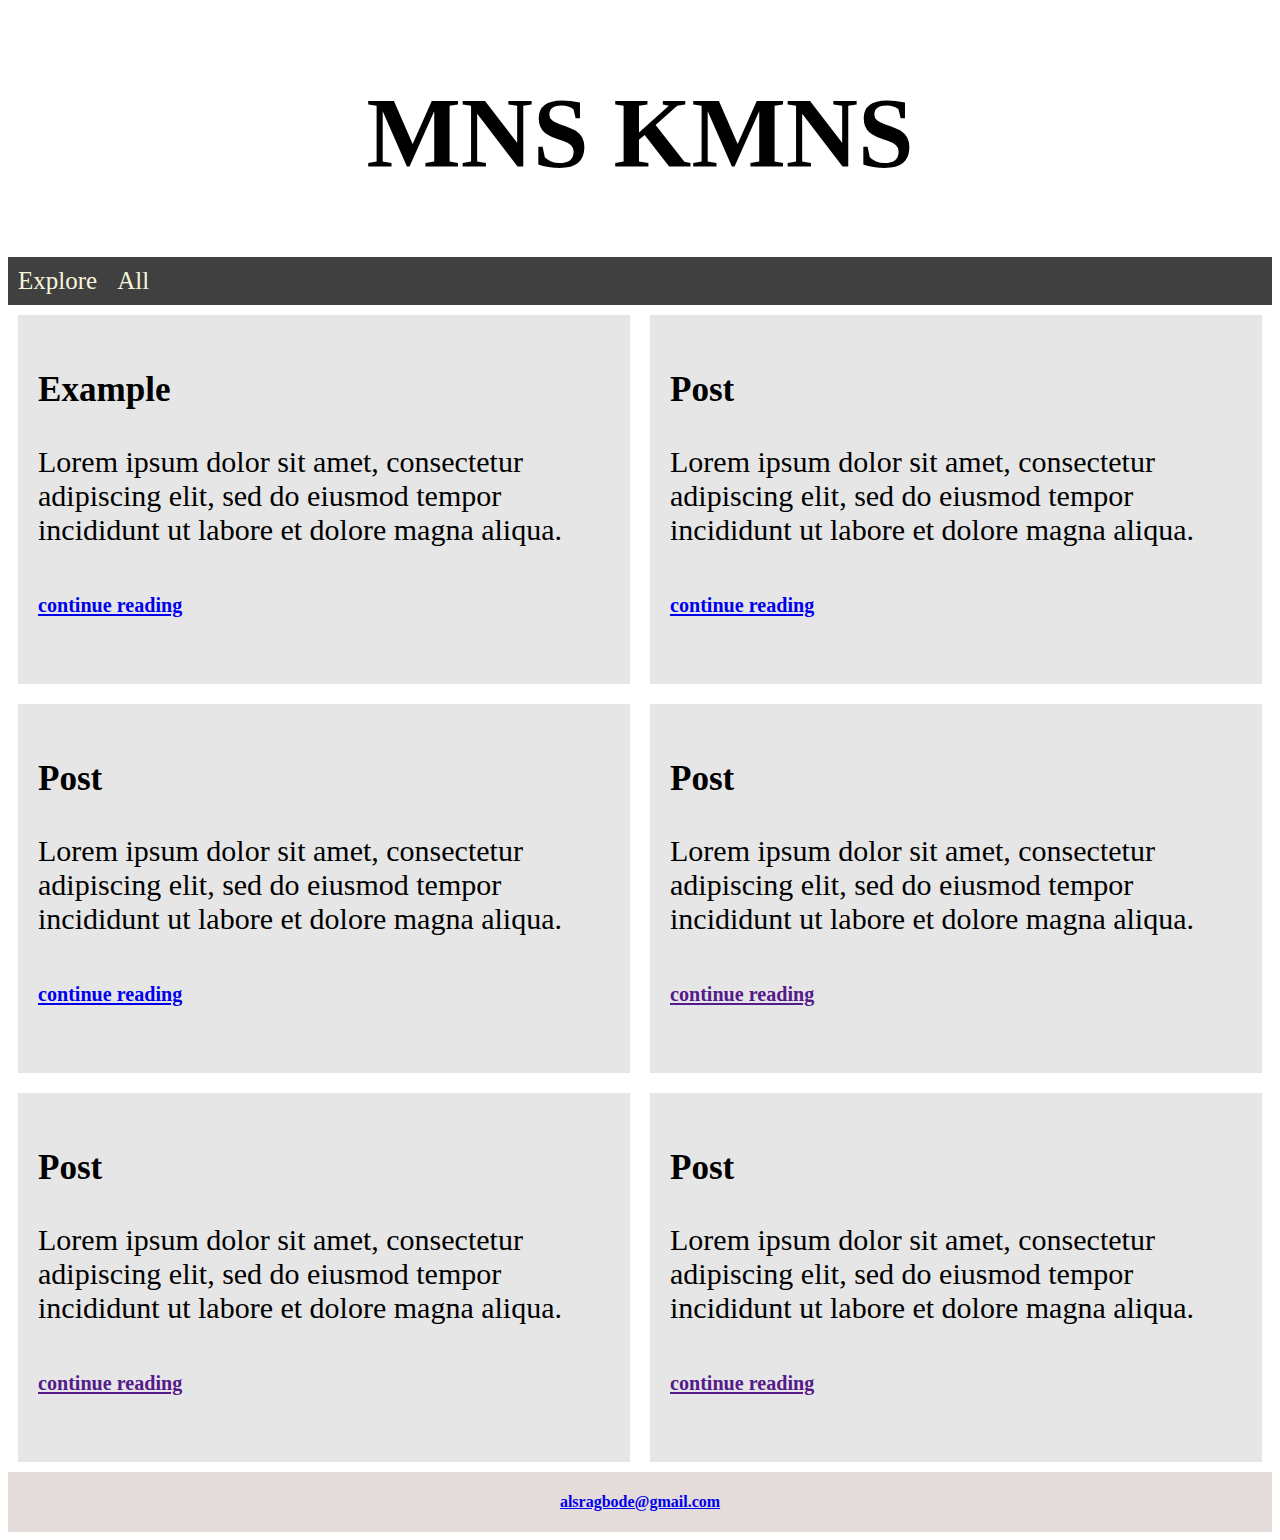
<file: index.html>
<!DOCTYPE html>
<html lang="en">
<head>
    <meta charset="UTF-8">
    <meta name="viewport" content="width=device-width, initial-scale=1.0">
    <title>Document</title>

    <link rel="stylesheet" href="assets/css/main.css">
</head>
<body>
    <header>
        <h1>MNS KMNS</h1>
    </header>
    
    <nav>
        <a href="">Explore</a>
        <a href="">All</a>
    </nav>
    
    <div>
        <div id="cards">
            <div>
                <h3>Example</h3>
                <p>Lorem ipsum dolor sit amet, consectetur adipiscing elit, sed do eiusmod tempor incididunt ut labore et dolore magna aliqua.</p>
                <h6><a href="blog-post/example_blog.html">continue reading</a></h6>
            </div>
            <div>
                <h3>Post</h3>
                <p>Lorem ipsum dolor sit amet, consectetur adipiscing elit, sed do eiusmod tempor incididunt ut labore et dolore magna aliqua.</p>
                <h6><a href="https://www.youtube.com/watch?v=0FZUwL9JiJM">continue reading</a></h6>
            </div>
            <div>
                <h3>Post</h3>
                <p>Lorem ipsum dolor sit amet, consectetur adipiscing elit, sed do eiusmod tempor incididunt ut labore et dolore magna aliqua.</p>
                <h6><a href="https://www.youtube.com/watch?v=HPBbsEbCcbU">continue reading</a></h6>
            </div>
            <div>
                <h3>Post</h3>
                <p>Lorem ipsum dolor sit amet, consectetur adipiscing elit, sed do eiusmod tempor incididunt ut labore et dolore magna aliqua.</p>
                <h6><a href="">continue reading</a></h6>
            </div>
            <div>
                <h3>Post</h3>
                <p>Lorem ipsum dolor sit amet, consectetur adipiscing elit, sed do eiusmod tempor incididunt ut labore et dolore magna aliqua.</p>
                <h6><a href="">continue reading</a></h6>
            </div>
            <div>
                <h3>Post</h3>
                <p>Lorem ipsum dolor sit amet, consectetur adipiscing elit, sed do eiusmod tempor incididunt ut labore et dolore magna aliqua.</p>
                <h6><a href="">continue reading</a></h6>
            </div>
        </div>        
    </div>
    
    <footer>
        <h4><a href="mailto:alsragbode@gmail.com">alsragbode@gmail.com</a></h4>
    </footer>
</body>
</html>
</file>
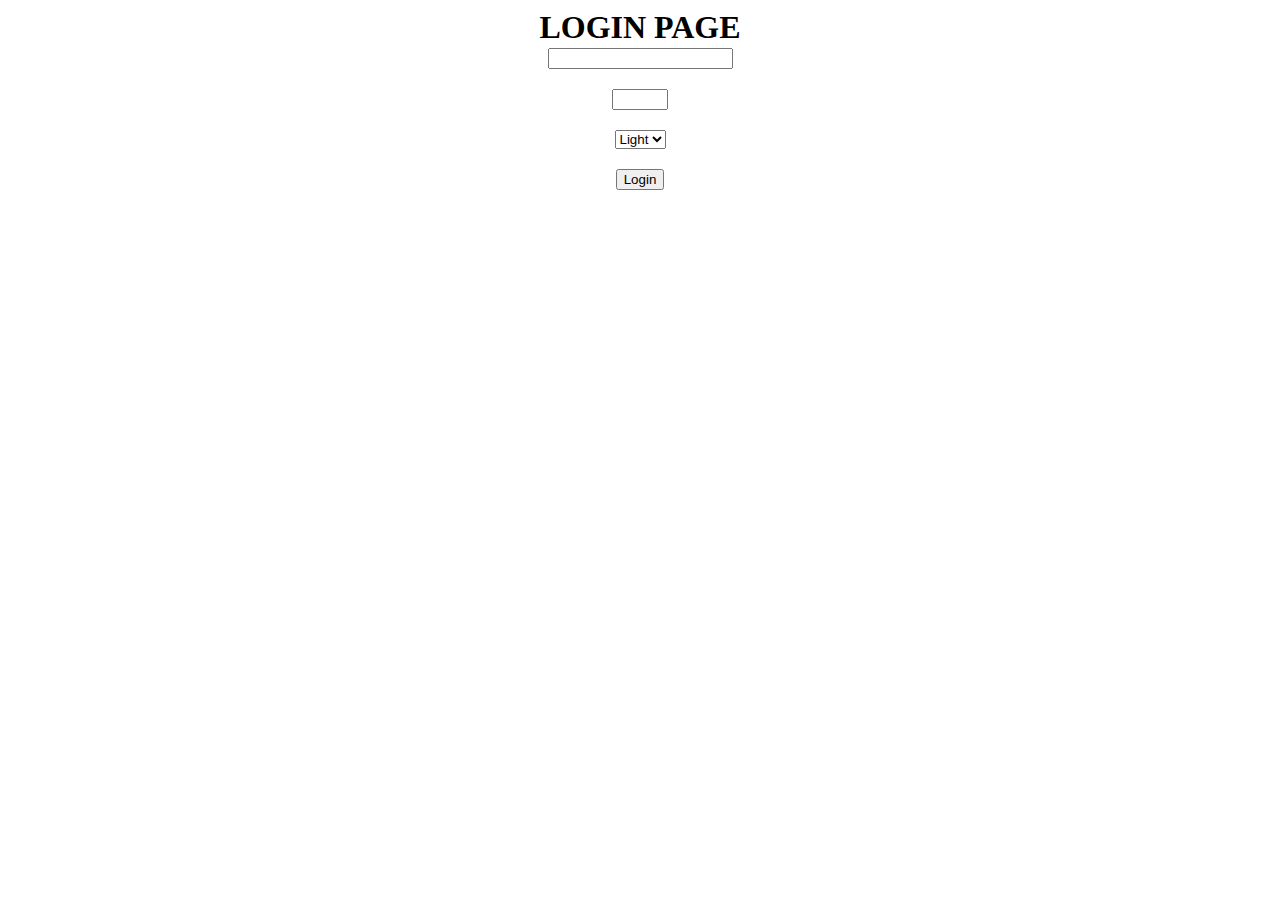
<file: kidcalc/index.html>
<!DOCTYPE html>
<html lang="en">
<head>
    <meta charset="UTF-8">
    <meta name="viewport" content="width=device-width, initial-scale=1.0">
    <title>Login</title>
    <link rel="stylesheet" href="assets/css/index.css">
</head>
<body>
    <div id="content">
        <h1>LOGIN PAGE</h1>
        <input type="text" id="name-input">
        <br>
        <input type="number" min="14" max="80" id="birth-input">
        <br>
        <select name="" id="theme-input">
            <option value="light">Light</option>
            <option value="dark">Dark</option>
            <option value="blue">Blue</option>
        </select>
        <br>
        <button id="login-btn">Login</button>
    </div>

    <script src="assets/script/index.js"></script>
</body>
</html>
</file>
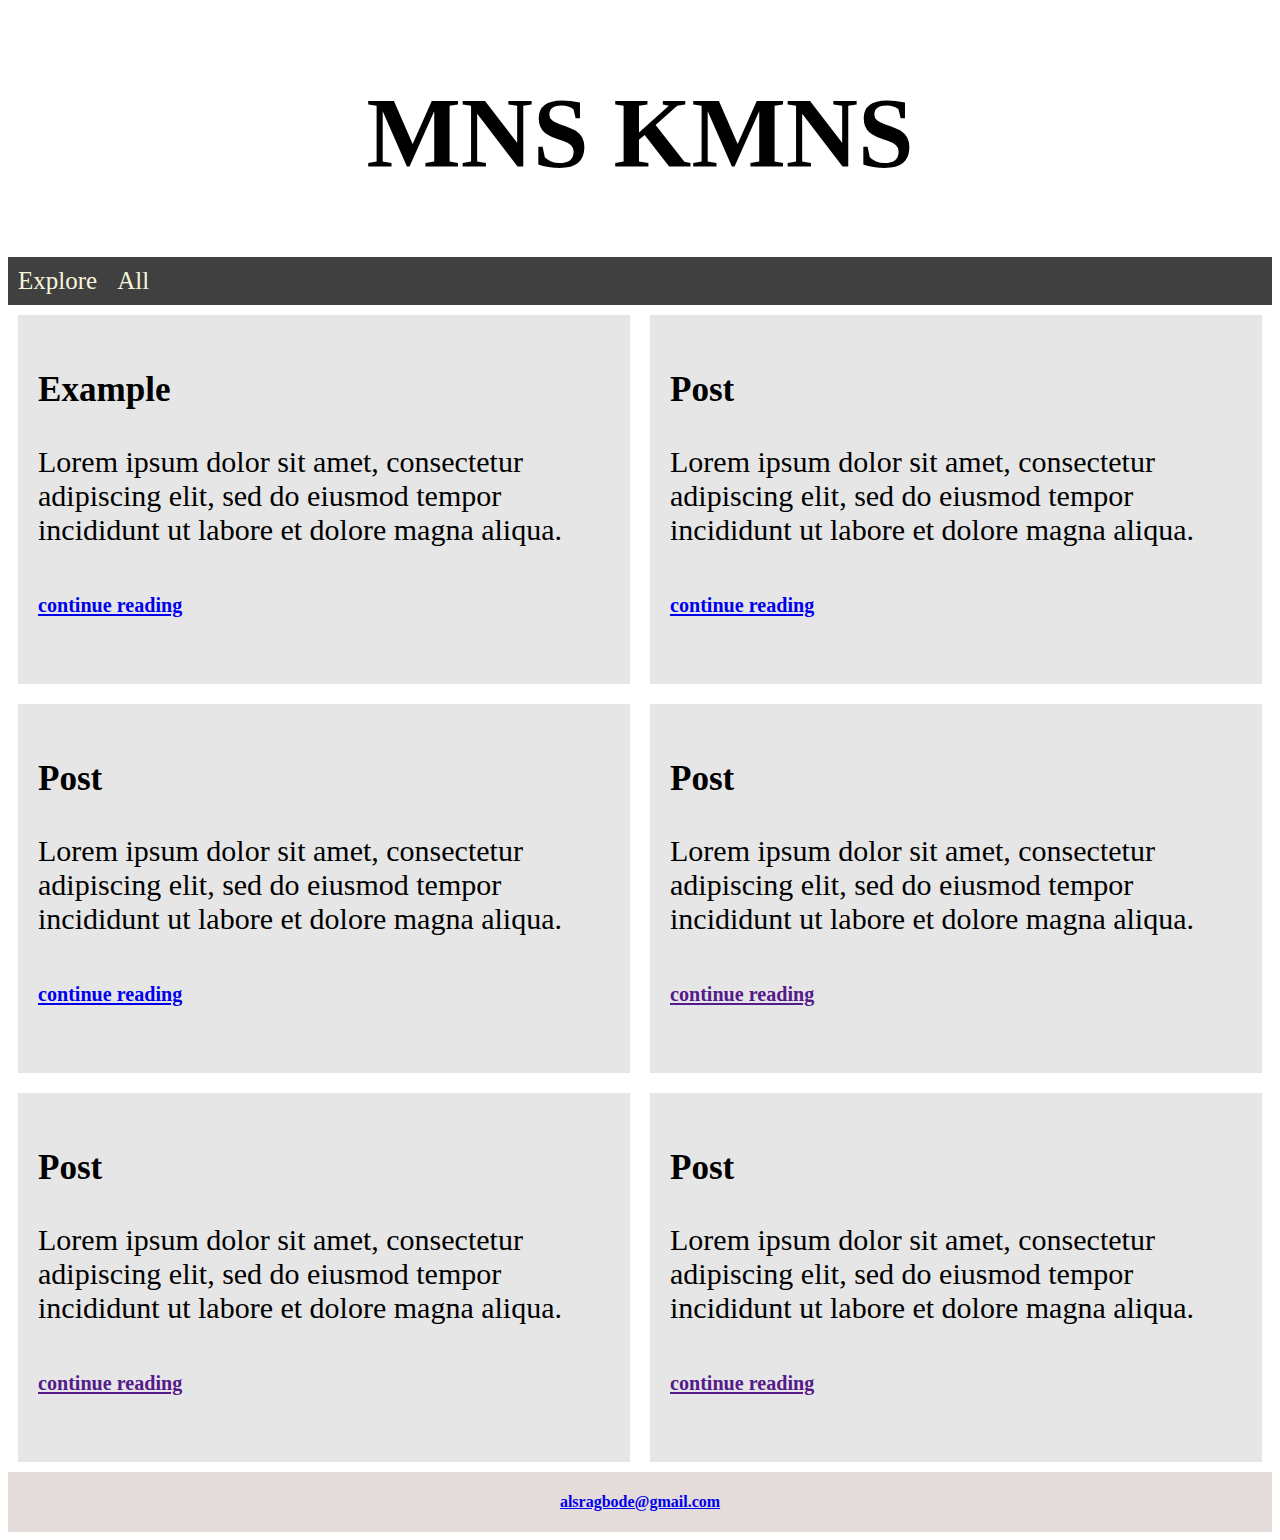
<file: blog/src/index.html>
<!DOCTYPE html>
<html lang="en">
<head>
    <meta charset="UTF-8">
    <meta name="viewport" content="width=device-width, initial-scale=1.0">
    <title>Document</title>

    <link rel="stylesheet" href="style/index.css">
</head>
<body>
    <header>
        <h1>MNS KMNS</h1>
    </header>
    
    <nav>
        <a href="">Explore</a>
        <a href="">All</a>
    </nav>
    
    <div>
        <div id="cards">
            <div>
                <h3>Example</h3>
                <p>Lorem ipsum dolor sit amet, consectetur adipiscing elit, sed do eiusmod tempor incididunt ut labore et dolore magna aliqua.</p>
                <h6><a href="page/example_blog.html">continue reading</a></h6>
            </div>
            <div>
                <h3>Post</h3>
                <p>Lorem ipsum dolor sit amet, consectetur adipiscing elit, sed do eiusmod tempor incididunt ut labore et dolore magna aliqua.</p>
                <h6><a href="https://www.youtube.com/watch?v=0FZUwL9JiJM">continue reading</a></h6>
            </div>
            <div>
                <h3>Post</h3>
                <p>Lorem ipsum dolor sit amet, consectetur adipiscing elit, sed do eiusmod tempor incididunt ut labore et dolore magna aliqua.</p>
                <h6><a href="https://www.youtube.com/watch?v=HPBbsEbCcbU">continue reading</a></h6>
            </div>
            <div>
                <h3>Post</h3>
                <p>Lorem ipsum dolor sit amet, consectetur adipiscing elit, sed do eiusmod tempor incididunt ut labore et dolore magna aliqua.</p>
                <h6><a href="">continue reading</a></h6>
            </div>
            <div>
                <h3>Post</h3>
                <p>Lorem ipsum dolor sit amet, consectetur adipiscing elit, sed do eiusmod tempor incididunt ut labore et dolore magna aliqua.</p>
                <h6><a href="">continue reading</a></h6>
            </div>
            <div>
                <h3>Post</h3>
                <p>Lorem ipsum dolor sit amet, consectetur adipiscing elit, sed do eiusmod tempor incididunt ut labore et dolore magna aliqua.</p>
                <h6><a href="">continue reading</a></h6>
            </div>
        </div>        
    </div>
    
    <footer>
        <h4><a href="mailto:alsragbode@gmail.com">alsragbode@gmail.com</a></h4>
    </footer>
</body>
</html>
</file>
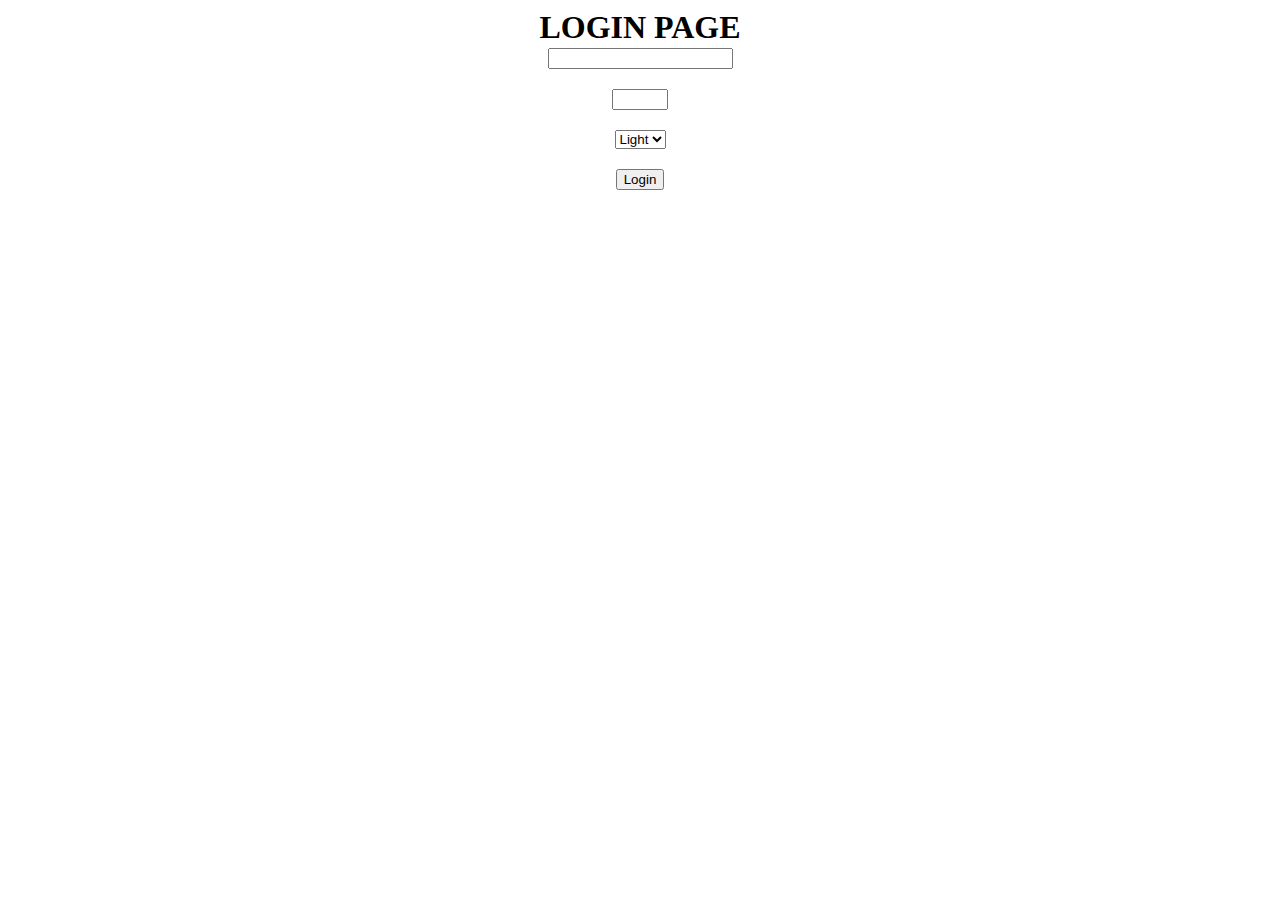
<file: kidcalc/src/index.html>
<!DOCTYPE html>
<html lang="en">
<head>
    <meta charset="UTF-8">
    <meta name="viewport" content="width=device-width, initial-scale=1.0">
    <title>Login</title>
    <link rel="stylesheet" href="style/index.css">
</head>
<body>
    <div id="content">
        <h1>LOGIN PAGE</h1>
        <input type="text" id="name-input">
        <br>
        <input type="number" min="14" max="80" id="birth-input">
        <br>
        <select name="" id="theme-input">
            <option value="light">Light</option>
            <option value="dark">Dark</option>
            <option value="blue">Blue</option>
        </select>
        <br>
        <button id="login-btn">Login</button>
    </div>

    <script type="module" src="script/index.js"></script>
</body>
</html>
</file>
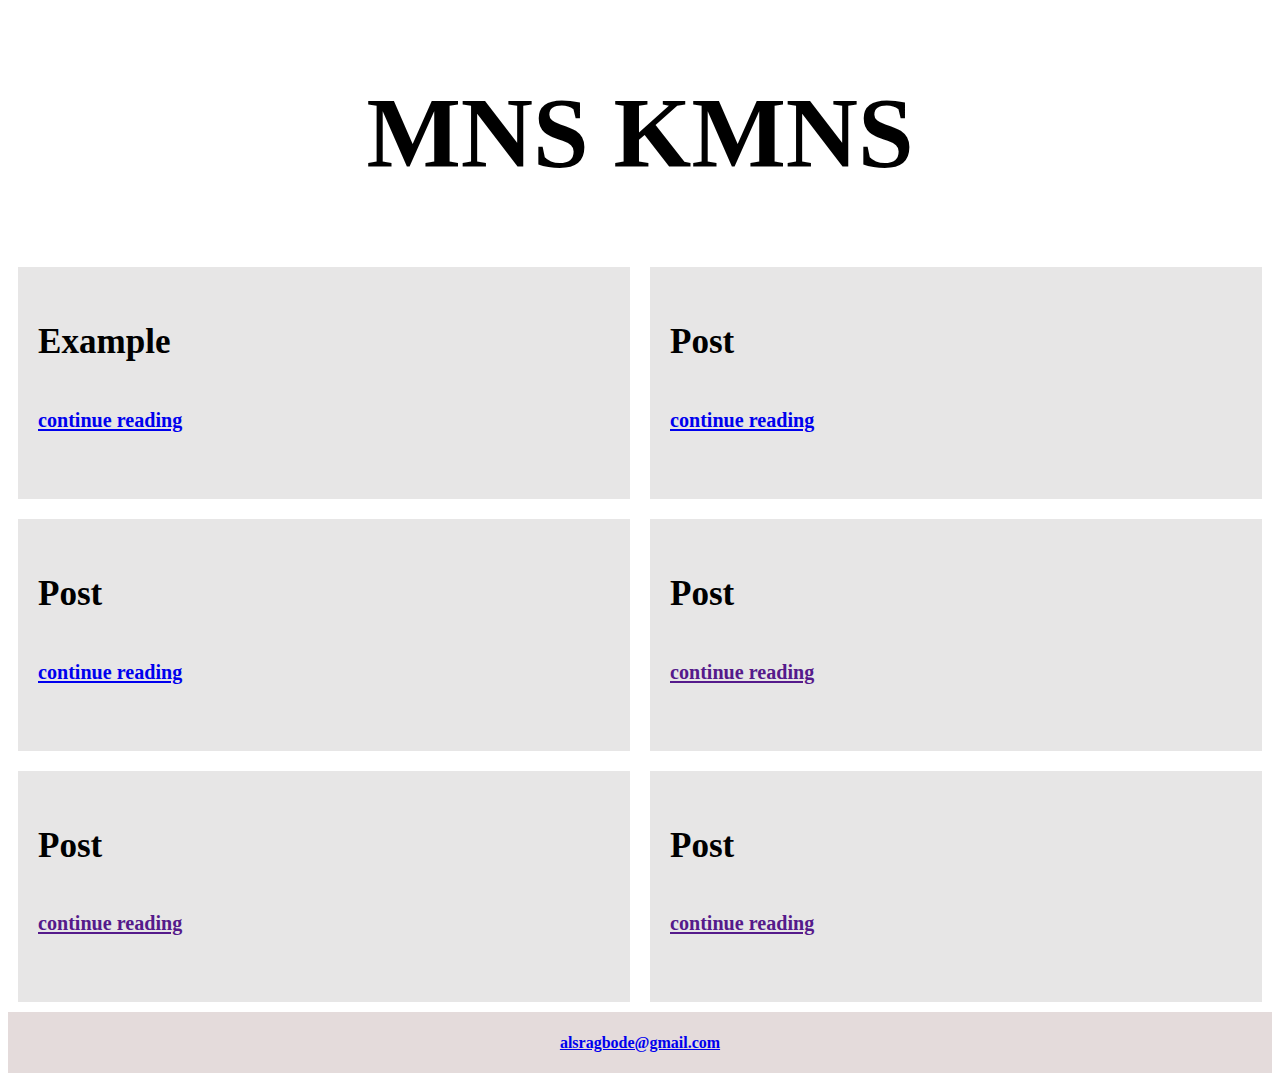
<file: blog/src/page/index.html>
<!DOCTYPE html>
<html lang="en">
<head>
    <meta charset="UTF-8">
    <meta name="viewport" content="width=device-width, initial-scale=1.0">
    <title>Document</title>

    <link rel="stylesheet" href="../style/index.css">
</head>
<body>
    <header>
        <h1>MNS KMNS</h1>
    </header>

    <div>
        <div id="cards">
            <div>
                <h3>Example</h3>
                <h6><a href="example_blog.html">continue reading</a></h6>
            </div>
            <div>
                <h3>Post</h3>
                <h6><a href="https://www.youtube.com/watch?v=0FZUwL9JiJM">continue reading</a></h6>
            </div>
            <div>
                <h3>Post</h3>
                <h6><a href="https://www.youtube.com/watch?v=HPBbsEbCcbU">continue reading</a></h6>
            </div>
            <div>
                <h3>Post</h3>
                <h6><a href="">continue reading</a></h6>
            </div>
            <div>
                <h3>Post</h3>
                <h6><a href="">continue reading</a></h6>
            </div>
            <div>
                <h3>Post</h3>
                <h6><a href="">continue reading</a></h6>
            </div>
        </div>        
    </div>

    <footer>
        <h4><a href="mailto:alsragbode@gmail.com">alsragbode@gmail.com</a></h4>
    </footer>
</body>
</html>
</file>
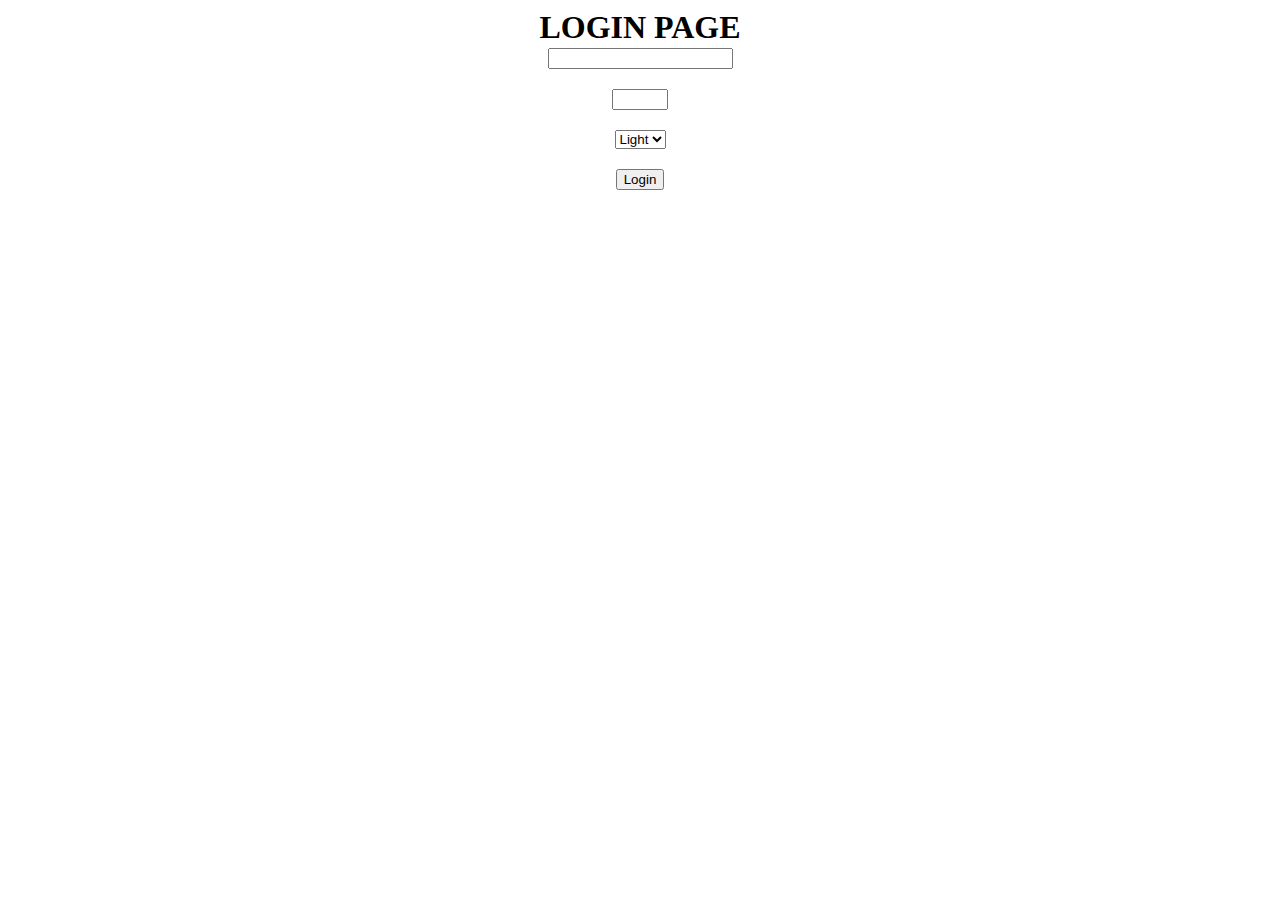
<file: kidcalc/src/page/index.html>
<!DOCTYPE html>
<html lang="en">
<head>
    <meta charset="UTF-8">
    <meta name="viewport" content="width=device-width, initial-scale=1.0">
    <title>Login</title>
    <link rel="stylesheet" href="../style/index.css">
</head>
<body>
    <div id="content">
        <h1>LOGIN PAGE</h1>
        <input type="text" id="name-input">
        <br>
        <input type="number" min="14" max="80" id="birth-input">
        <br>
        <select name="" id="theme-input">
            <option value="light">Light</option>
            <option value="dark">Dark</option>
        </select>
        <br>
        <button id="login-btn">Login</button>
    </div>

    <script type="module" src="../script/index.js"></script>
</body>
</html>
</file>
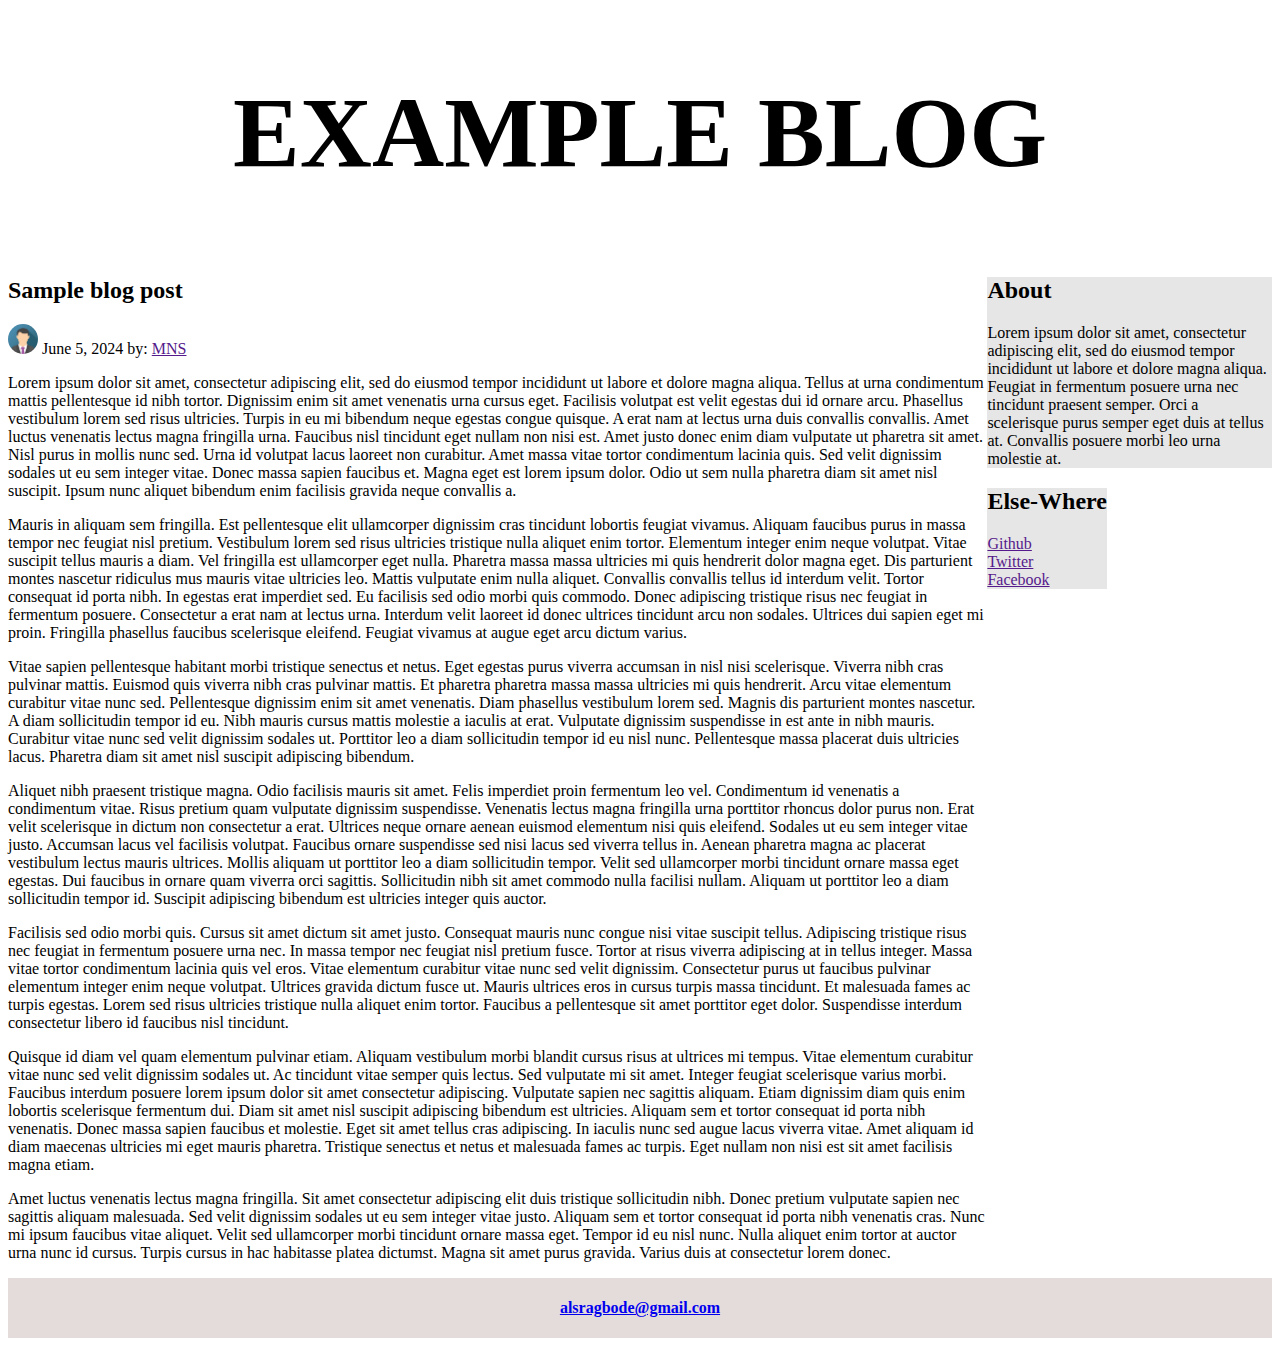
<file: blog-post/example_blog.html>
<!DOCTYPE html>
<html lang="en">
<head>
    <meta charset="UTF-8">
    <meta name="viewport" content="width=device-width, initial-scale=1.0">
    <title>Example Blog</title>

    <link rel="stylesheet" href="../assets/css/main.css">
</head>
<body>
    <header>
        <h1>EXAMPLE BLOG</h1>
    </header>

    <div>
        <div id="main-body">
            <div id="content">
                <h2>Sample blog post</h2>
                <div id="writer">
                    <img src="../assets/img/img_avatar.png" id="writer-avatar">
                    <p>June 5, 2024</p>
                    <p>by: <a href="">MNS</a></p>
                </div>
                <div id="text">
                    <p>Lorem ipsum dolor sit amet, consectetur adipiscing elit, sed do eiusmod tempor incididunt ut labore et dolore magna aliqua. Tellus at urna condimentum mattis pellentesque id nibh tortor. Dignissim enim sit amet venenatis urna cursus eget. Facilisis volutpat est velit egestas dui id ornare arcu. Phasellus vestibulum lorem sed risus ultricies. Turpis in eu mi bibendum neque egestas congue quisque. A erat nam at lectus urna duis convallis convallis. Amet luctus venenatis lectus magna fringilla urna. Faucibus nisl tincidunt eget nullam non nisi est. Amet justo donec enim diam vulputate ut pharetra sit amet. Nisl purus in mollis nunc sed. Urna id volutpat lacus laoreet non curabitur. Amet massa vitae tortor condimentum lacinia quis. Sed velit dignissim sodales ut eu sem integer vitae. Donec massa sapien faucibus et. Magna eget est lorem ipsum dolor. Odio ut sem nulla pharetra diam sit amet nisl suscipit. Ipsum nunc aliquet bibendum enim facilisis gravida neque convallis a.</p>
                    <p>Mauris in aliquam sem fringilla. Est pellentesque elit ullamcorper dignissim cras tincidunt lobortis feugiat vivamus. Aliquam faucibus purus in massa tempor nec feugiat nisl pretium. Vestibulum lorem sed risus ultricies tristique nulla aliquet enim tortor. Elementum integer enim neque volutpat. Vitae suscipit tellus mauris a diam. Vel fringilla est ullamcorper eget nulla. Pharetra massa massa ultricies mi quis hendrerit dolor magna eget. Dis parturient montes nascetur ridiculus mus mauris vitae ultricies leo. Mattis vulputate enim nulla aliquet. Convallis convallis tellus id interdum velit. Tortor consequat id porta nibh. In egestas erat imperdiet sed. Eu facilisis sed odio morbi quis commodo. Donec adipiscing tristique risus nec feugiat in fermentum posuere. Consectetur a erat nam at lectus urna. Interdum velit laoreet id donec ultrices tincidunt arcu non sodales. Ultrices dui sapien eget mi proin. Fringilla phasellus faucibus scelerisque eleifend. Feugiat vivamus at augue eget arcu dictum varius.</p>
                    <p>Vitae sapien pellentesque habitant morbi tristique senectus et netus. Eget egestas purus viverra accumsan in nisl nisi scelerisque. Viverra nibh cras pulvinar mattis. Euismod quis viverra nibh cras pulvinar mattis. Et pharetra pharetra massa massa ultricies mi quis hendrerit. Arcu vitae elementum curabitur vitae nunc sed. Pellentesque dignissim enim sit amet venenatis. Diam phasellus vestibulum lorem sed. Magnis dis parturient montes nascetur. A diam sollicitudin tempor id eu. Nibh mauris cursus mattis molestie a iaculis at erat. Vulputate dignissim suspendisse in est ante in nibh mauris. Curabitur vitae nunc sed velit dignissim sodales ut. Porttitor leo a diam sollicitudin tempor id eu nisl nunc. Pellentesque massa placerat duis ultricies lacus. Pharetra diam sit amet nisl suscipit adipiscing bibendum.</p>
                    <p>Aliquet nibh praesent tristique magna. Odio facilisis mauris sit amet. Felis imperdiet proin fermentum leo vel. Condimentum id venenatis a condimentum vitae. Risus pretium quam vulputate dignissim suspendisse. Venenatis lectus magna fringilla urna porttitor rhoncus dolor purus non. Erat velit scelerisque in dictum non consectetur a erat. Ultrices neque ornare aenean euismod elementum nisi quis eleifend. Sodales ut eu sem integer vitae justo. Accumsan lacus vel facilisis volutpat. Faucibus ornare suspendisse sed nisi lacus sed viverra tellus in. Aenean pharetra magna ac placerat vestibulum lectus mauris ultrices. Mollis aliquam ut porttitor leo a diam sollicitudin tempor. Velit sed ullamcorper morbi tincidunt ornare massa eget egestas. Dui faucibus in ornare quam viverra orci sagittis. Sollicitudin nibh sit amet commodo nulla facilisi nullam. Aliquam ut porttitor leo a diam sollicitudin tempor id. Suscipit adipiscing bibendum est ultricies integer quis auctor.</p>
                    <p>Facilisis sed odio morbi quis. Cursus sit amet dictum sit amet justo. Consequat mauris nunc congue nisi vitae suscipit tellus. Adipiscing tristique risus nec feugiat in fermentum posuere urna nec. In massa tempor nec feugiat nisl pretium fusce. Tortor at risus viverra adipiscing at in tellus integer. Massa vitae tortor condimentum lacinia quis vel eros. Vitae elementum curabitur vitae nunc sed velit dignissim. Consectetur purus ut faucibus pulvinar elementum integer enim neque volutpat. Ultrices gravida dictum fusce ut. Mauris ultrices eros in cursus turpis massa tincidunt. Et malesuada fames ac turpis egestas. Lorem sed risus ultricies tristique nulla aliquet enim tortor. Faucibus a pellentesque sit amet porttitor eget dolor. Suspendisse interdum consectetur libero id faucibus nisl tincidunt.</p>
                    <p>Quisque id diam vel quam elementum pulvinar etiam. Aliquam vestibulum morbi blandit cursus risus at ultrices mi tempus. Vitae elementum curabitur vitae nunc sed velit dignissim sodales ut. Ac tincidunt vitae semper quis lectus. Sed vulputate mi sit amet. Integer feugiat scelerisque varius morbi. Faucibus interdum posuere lorem ipsum dolor sit amet consectetur adipiscing. Vulputate sapien nec sagittis aliquam. Etiam dignissim diam quis enim lobortis scelerisque fermentum dui. Diam sit amet nisl suscipit adipiscing bibendum est ultricies. Aliquam sem et tortor consequat id porta nibh venenatis. Donec massa sapien faucibus et molestie. Eget sit amet tellus cras adipiscing. In iaculis nunc sed augue lacus viverra vitae. Amet aliquam id diam maecenas ultricies mi eget mauris pharetra. Tristique senectus et netus et malesuada fames ac turpis. Eget nullam non nisi est sit amet facilisis magna etiam.</p>
                    <p>Amet luctus venenatis lectus magna fringilla. Sit amet consectetur adipiscing elit duis tristique sollicitudin nibh. Donec pretium vulputate sapien nec sagittis aliquam malesuada. Sed velit dignissim sodales ut eu sem integer vitae justo. Aliquam sem et tortor consequat id porta nibh venenatis cras. Nunc mi ipsum faucibus vitae aliquet. Velit sed ullamcorper morbi tincidunt ornare massa eget. Tempor id eu nisl nunc. Nulla aliquet enim tortor at auctor urna nunc id cursus. Turpis cursus in hac habitasse platea dictumst. Magna sit amet purus gravida. Varius duis at consectetur lorem donec.</p>
                </div>
            </div>
            <div id="side-bar">
                <div id="about-section">
                    <h2>About</h2>
                    <div>
                        <p>Lorem ipsum dolor sit amet, consectetur adipiscing elit, sed do eiusmod tempor incididunt ut labore et dolore magna aliqua. Feugiat in fermentum posuere urna nec tincidunt praesent semper. Orci a scelerisque purus semper eget duis at tellus at. Convallis posuere morbi leo urna molestie at.</p>
                    </div>
                </div>
                <div id="else-where-section">
                    <h2>Else-Where</h2>
                    <div>
                        <a href="">Github</a>
                        <br>
                        <a href="">Twitter</a>
                        <br>
                        <a href="">Facebook</a>
                    </div>
                </div>
            </div>
        </div>
    </div>

    <footer>
        <h4><a href="mailto:alsragbode@gmail.com">alsragbode@gmail.com</a></h4>
    </footer>
</body>
</html>
</file>
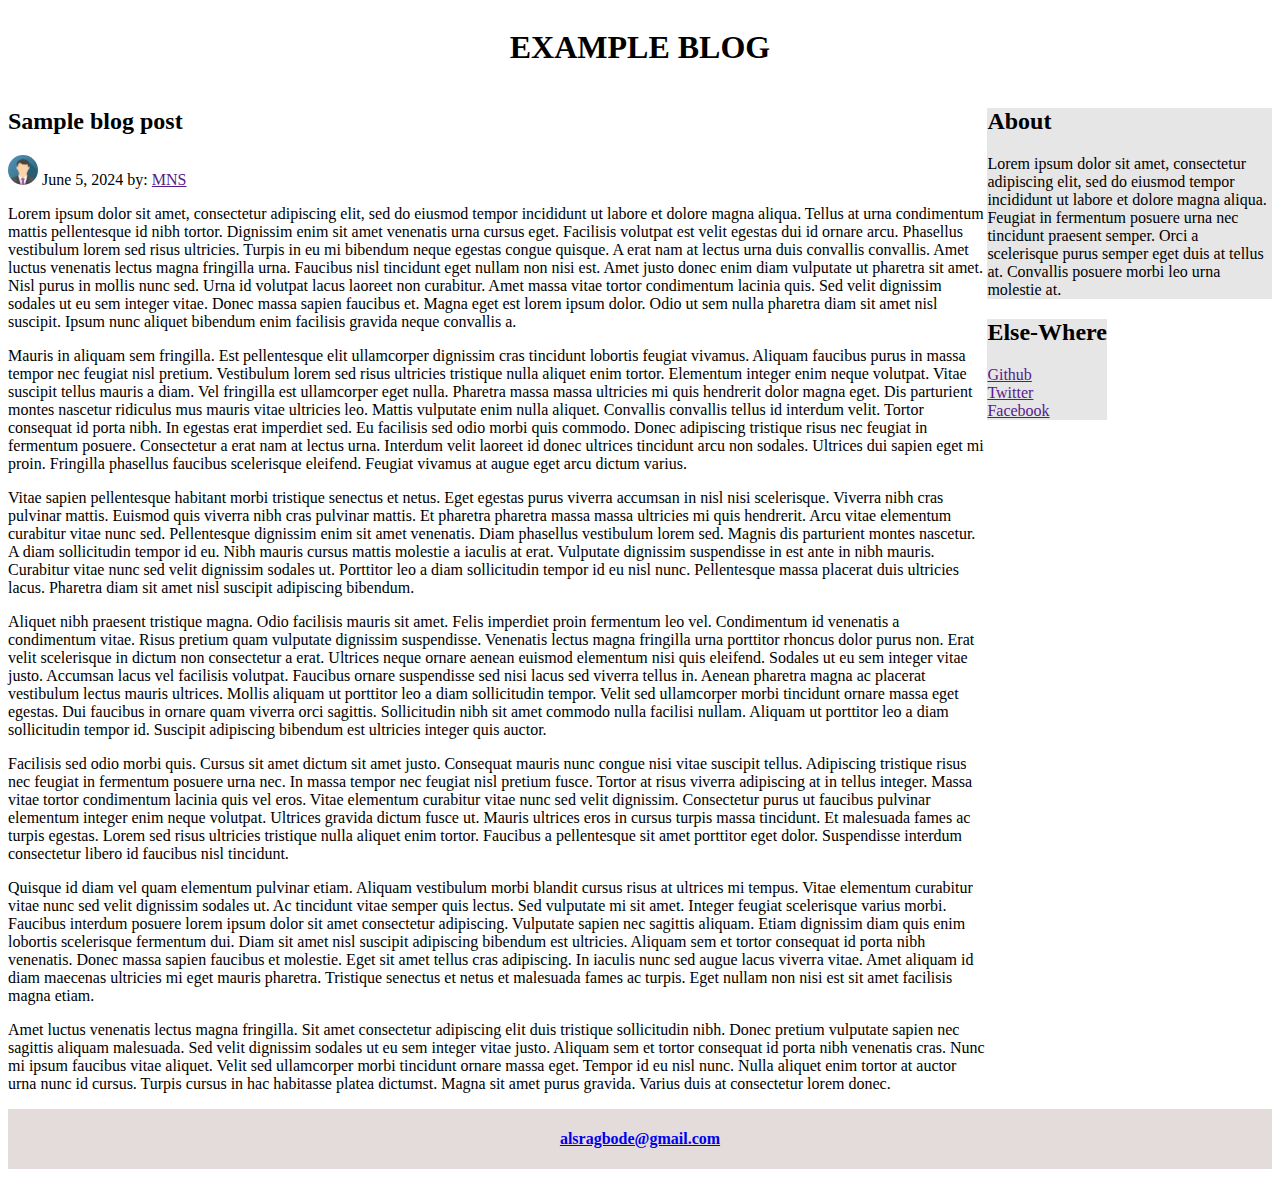
<file: blog/src/page/example_blog.html>
<!DOCTYPE html>
<html lang="en">
<head>
    <meta charset="UTF-8">
    <meta name="viewport" content="width=device-width, initial-scale=1.0">
    <title>Example Blog</title>

    <link rel="stylesheet" href="../style/example_blog.css">
</head>
<body>
    <header>
        <h1>EXAMPLE BLOG</h1>
    </header>

    <div>
        <div id="main-body">
            <div id="content">
                <h2>Sample blog post</h2>
                <div id="writer">
                    <img src="../../res/img/img_avatar.png" id="writer-avatar">
                    <p>June 5, 2024</p>
                    <p>by: <a href="">MNS</a></p>
                </div>
                <div id="text">
                    <p>Lorem ipsum dolor sit amet, consectetur adipiscing elit, sed do eiusmod tempor incididunt ut labore et dolore magna aliqua. Tellus at urna condimentum mattis pellentesque id nibh tortor. Dignissim enim sit amet venenatis urna cursus eget. Facilisis volutpat est velit egestas dui id ornare arcu. Phasellus vestibulum lorem sed risus ultricies. Turpis in eu mi bibendum neque egestas congue quisque. A erat nam at lectus urna duis convallis convallis. Amet luctus venenatis lectus magna fringilla urna. Faucibus nisl tincidunt eget nullam non nisi est. Amet justo donec enim diam vulputate ut pharetra sit amet. Nisl purus in mollis nunc sed. Urna id volutpat lacus laoreet non curabitur. Amet massa vitae tortor condimentum lacinia quis. Sed velit dignissim sodales ut eu sem integer vitae. Donec massa sapien faucibus et. Magna eget est lorem ipsum dolor. Odio ut sem nulla pharetra diam sit amet nisl suscipit. Ipsum nunc aliquet bibendum enim facilisis gravida neque convallis a.</p>
                    <p>Mauris in aliquam sem fringilla. Est pellentesque elit ullamcorper dignissim cras tincidunt lobortis feugiat vivamus. Aliquam faucibus purus in massa tempor nec feugiat nisl pretium. Vestibulum lorem sed risus ultricies tristique nulla aliquet enim tortor. Elementum integer enim neque volutpat. Vitae suscipit tellus mauris a diam. Vel fringilla est ullamcorper eget nulla. Pharetra massa massa ultricies mi quis hendrerit dolor magna eget. Dis parturient montes nascetur ridiculus mus mauris vitae ultricies leo. Mattis vulputate enim nulla aliquet. Convallis convallis tellus id interdum velit. Tortor consequat id porta nibh. In egestas erat imperdiet sed. Eu facilisis sed odio morbi quis commodo. Donec adipiscing tristique risus nec feugiat in fermentum posuere. Consectetur a erat nam at lectus urna. Interdum velit laoreet id donec ultrices tincidunt arcu non sodales. Ultrices dui sapien eget mi proin. Fringilla phasellus faucibus scelerisque eleifend. Feugiat vivamus at augue eget arcu dictum varius.</p>
                    <p>Vitae sapien pellentesque habitant morbi tristique senectus et netus. Eget egestas purus viverra accumsan in nisl nisi scelerisque. Viverra nibh cras pulvinar mattis. Euismod quis viverra nibh cras pulvinar mattis. Et pharetra pharetra massa massa ultricies mi quis hendrerit. Arcu vitae elementum curabitur vitae nunc sed. Pellentesque dignissim enim sit amet venenatis. Diam phasellus vestibulum lorem sed. Magnis dis parturient montes nascetur. A diam sollicitudin tempor id eu. Nibh mauris cursus mattis molestie a iaculis at erat. Vulputate dignissim suspendisse in est ante in nibh mauris. Curabitur vitae nunc sed velit dignissim sodales ut. Porttitor leo a diam sollicitudin tempor id eu nisl nunc. Pellentesque massa placerat duis ultricies lacus. Pharetra diam sit amet nisl suscipit adipiscing bibendum.</p>
                    <p>Aliquet nibh praesent tristique magna. Odio facilisis mauris sit amet. Felis imperdiet proin fermentum leo vel. Condimentum id venenatis a condimentum vitae. Risus pretium quam vulputate dignissim suspendisse. Venenatis lectus magna fringilla urna porttitor rhoncus dolor purus non. Erat velit scelerisque in dictum non consectetur a erat. Ultrices neque ornare aenean euismod elementum nisi quis eleifend. Sodales ut eu sem integer vitae justo. Accumsan lacus vel facilisis volutpat. Faucibus ornare suspendisse sed nisi lacus sed viverra tellus in. Aenean pharetra magna ac placerat vestibulum lectus mauris ultrices. Mollis aliquam ut porttitor leo a diam sollicitudin tempor. Velit sed ullamcorper morbi tincidunt ornare massa eget egestas. Dui faucibus in ornare quam viverra orci sagittis. Sollicitudin nibh sit amet commodo nulla facilisi nullam. Aliquam ut porttitor leo a diam sollicitudin tempor id. Suscipit adipiscing bibendum est ultricies integer quis auctor.</p>
                    <p>Facilisis sed odio morbi quis. Cursus sit amet dictum sit amet justo. Consequat mauris nunc congue nisi vitae suscipit tellus. Adipiscing tristique risus nec feugiat in fermentum posuere urna nec. In massa tempor nec feugiat nisl pretium fusce. Tortor at risus viverra adipiscing at in tellus integer. Massa vitae tortor condimentum lacinia quis vel eros. Vitae elementum curabitur vitae nunc sed velit dignissim. Consectetur purus ut faucibus pulvinar elementum integer enim neque volutpat. Ultrices gravida dictum fusce ut. Mauris ultrices eros in cursus turpis massa tincidunt. Et malesuada fames ac turpis egestas. Lorem sed risus ultricies tristique nulla aliquet enim tortor. Faucibus a pellentesque sit amet porttitor eget dolor. Suspendisse interdum consectetur libero id faucibus nisl tincidunt.</p>
                    <p>Quisque id diam vel quam elementum pulvinar etiam. Aliquam vestibulum morbi blandit cursus risus at ultrices mi tempus. Vitae elementum curabitur vitae nunc sed velit dignissim sodales ut. Ac tincidunt vitae semper quis lectus. Sed vulputate mi sit amet. Integer feugiat scelerisque varius morbi. Faucibus interdum posuere lorem ipsum dolor sit amet consectetur adipiscing. Vulputate sapien nec sagittis aliquam. Etiam dignissim diam quis enim lobortis scelerisque fermentum dui. Diam sit amet nisl suscipit adipiscing bibendum est ultricies. Aliquam sem et tortor consequat id porta nibh venenatis. Donec massa sapien faucibus et molestie. Eget sit amet tellus cras adipiscing. In iaculis nunc sed augue lacus viverra vitae. Amet aliquam id diam maecenas ultricies mi eget mauris pharetra. Tristique senectus et netus et malesuada fames ac turpis. Eget nullam non nisi est sit amet facilisis magna etiam.</p>
                    <p>Amet luctus venenatis lectus magna fringilla. Sit amet consectetur adipiscing elit duis tristique sollicitudin nibh. Donec pretium vulputate sapien nec sagittis aliquam malesuada. Sed velit dignissim sodales ut eu sem integer vitae justo. Aliquam sem et tortor consequat id porta nibh venenatis cras. Nunc mi ipsum faucibus vitae aliquet. Velit sed ullamcorper morbi tincidunt ornare massa eget. Tempor id eu nisl nunc. Nulla aliquet enim tortor at auctor urna nunc id cursus. Turpis cursus in hac habitasse platea dictumst. Magna sit amet purus gravida. Varius duis at consectetur lorem donec.</p>
                </div>
            </div>
            <div id="side-bar">
                <div id="about-section">
                    <h2>About</h2>
                    <div>
                        <p>Lorem ipsum dolor sit amet, consectetur adipiscing elit, sed do eiusmod tempor incididunt ut labore et dolore magna aliqua. Feugiat in fermentum posuere urna nec tincidunt praesent semper. Orci a scelerisque purus semper eget duis at tellus at. Convallis posuere morbi leo urna molestie at.</p>
                    </div>
                </div>
                <div id="else-where-section">
                    <h2>Else-Where</h2>
                    <div>
                        <a href="">Github</a>
                        <br>
                        <a href="">Twitter</a>
                        <br>
                        <a href="">Facebook</a>
                    </div>
                </div>
            </div>
        </div>
    </div>

    <footer>
        <h4><a href="mailto:alsragbode@gmail.com">alsragbode@gmail.com</a></h4>
    </footer>
</body>
</html>
</file>
<file: assets/css/main.css>
@import url("index.css");
@import url("example_blog.css");

header {
    display: flex;
    justify-content: center;
    font-size: 50px;
    font-family: cursive;
}

footer {
    display: flex;
    justify-content: center;
    background-color: #e4dbdb;
}


@media (max-width:650px) {
    * {
        font-size: 35px;
    }
}

@media (max-width:400px) {
    * {
        font-size: 25px;
    }
}
</file>
<file: kidcalc/assets/css/index.css>
#content {
    display: flex;
    flex-direction: column;
    align-items: center;
}

#content > * {
    margin: 1px;
}
</file>
<file: blog/src/style/index.css>
@import "main.css";

#cards {
    display: grid;
    grid-template-columns: auto auto;
}

#cards > div {
    background-color: #e7e6e6;
    margin: 10px;
    padding: 20px;
    font-size: 30px;
}

nav {
    display: flex;
    justify-content: start;
    align-items: center;
    background-color: rgb(64, 64, 64);
    font-size: 25px;
    flex-grow: 1;
}

nav > a {
    margin: 10px;

    text-decoration: none;
    color: beige;
}

h1 {
    text-align: center;
}
</file>
<file: kidcalc/src/style/index.css>
#content {
    display: flex;
    flex-direction: column;
    align-items: center;
}

#content > * {
    margin: 1px;
}
</file>
<file: blog/src/style/example_blog.css>
@import "main.css";

header {
    font-size: medium;
}

#main-body {
    display: flex;
    justify-content: center;
}

#side-bar > div {
    width: fit-content;
    background-color: #e7e6e6;
}

#writer-avatar {
    width: 30px;
    height: 30px;
    border-radius: 50%;
    display: inline;
}

#writer > p {
    display: inline;
}
</file>
